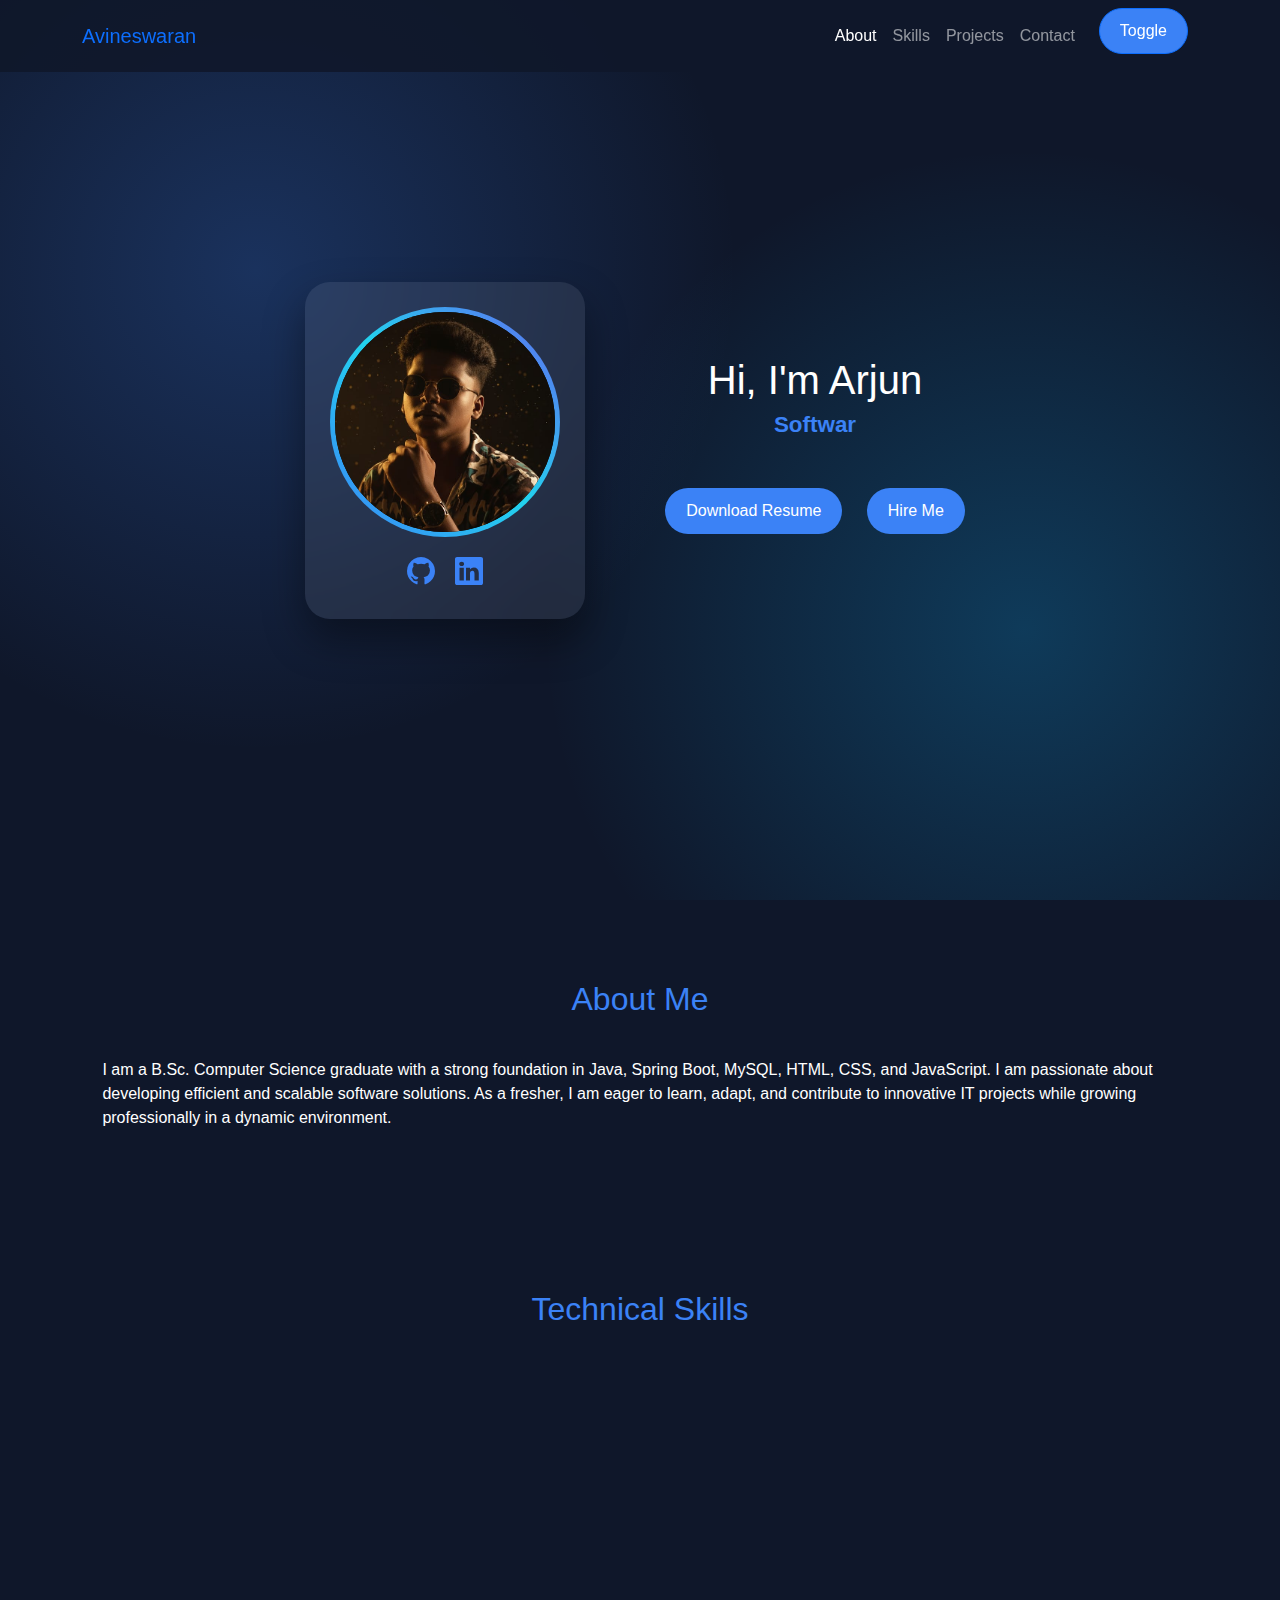
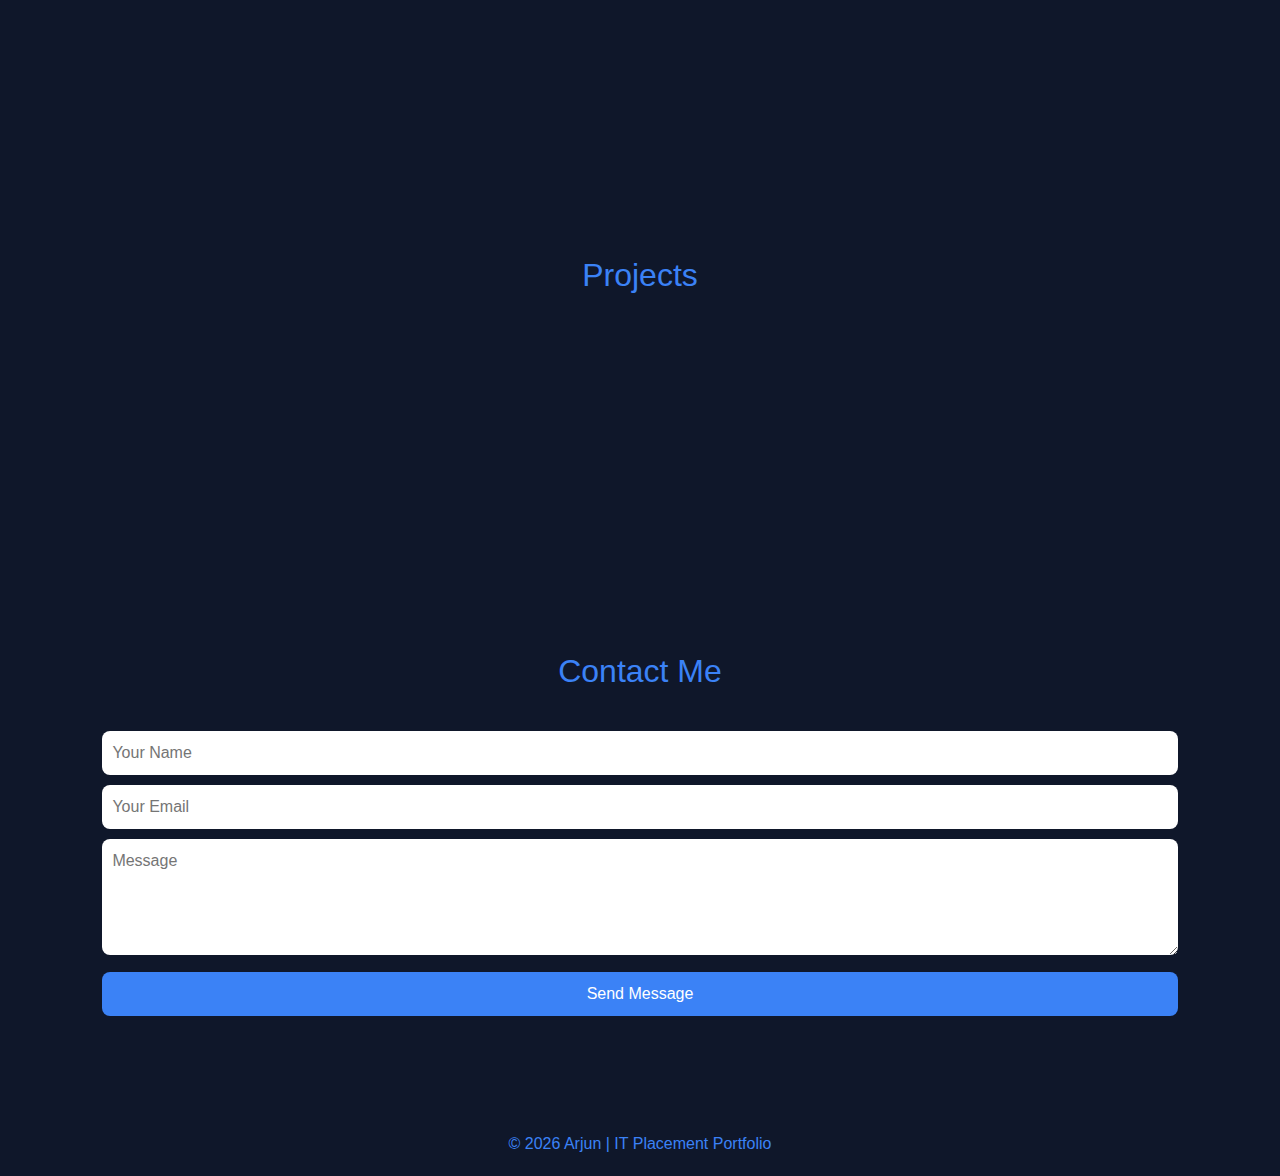
<file: index.html>
<!DOCTYPE html>
<html lang="en">
<head>
<meta charset="UTF-8">
<meta name="viewport" content="width=device-width, initial-scale=1.0">
<title>Arjun | Software Developer</title>
<link rel="stylesheet" href="style.css">

<!-- Bootstrap CSS -->
<link href="https://cdn.jsdelivr.net/npm/bootstrap@5.3.2/dist/css/bootstrap.min.css" rel="stylesheet">

<!-- Your Custom CSS -->
<link rel="stylesheet" href="style.css">

<link href="https://cdn.jsdelivr.net/npm/bootstrap-icons/font/bootstrap-icons.css" rel="stylesheet">
</head>
<body>


<!-- Bootstrap Navbar -->
<nav class="navbar navbar-expand-lg fixed-top navbar-dark" id="mainNavbar">
  <div class="container">
    <a class="navbar-brand text-primary" href="#">Avineswaran</a>
    <button class="navbar-toggler" type="button" data-bs-toggle="collapse" data-bs-target="#navbarNav"
      aria-controls="navbarNav" aria-expanded="false" aria-label="Toggle navigation">
      <span class="navbar-toggler-icon"></span>
    </button>
    <div class="collapse navbar-collapse justify-content-end" id="navbarNav">
  <ul class="navbar-nav">
    <li class="nav-item"><a class="nav-link active" href="#about">About</a></li>
    <li class="nav-item"><a class="nav-link" href="#skills">Skills</a></li>
    <li class="nav-item"><a class="nav-link" href="#projects">Projects</a></li>
    <li class="nav-item"><a class="nav-link" href="#contact">Contact</a></li>
  </ul>
  <!-- Toggle inside collapse -->
  <button class="btn btn-primary ms-3 mt-2 mt-lg-0" id="toggleTheme">Toggle</button>
</div>
 </div>
</nav>

<!-- Header -->
<header>
  <!-- Animated Background -->
  <div class="bg-animation"></div>

  <div class="hero-container">

    <!-- Profile Card -->
    <div class="profile-card">

      <div class="profile-img">
        <img src="profile.jpg" alt="Arjun Profile Picture">
      </div>

      <!-- Social Icons -->
      <div class="social-icons">
        <a href="https://github.com/Avines07" target="_blank" title="GitHub">
          <i class="bi bi-github"></i>
        </a>
        <a href="https://linkedin.com/in/yourusername" target="_blank" title="LinkedIn">
          <i class="bi bi-linkedin"></i>
        </a>
      </div>

    </div>

    <!-- Text Content -->
    <div class="hero-text">
      <h1>Hi, I'm Arjun</h1>
      <h2 class="typing"></h2>
      <a href="resume.pdf" download class="btn">Download Resume</a>
      <a href="#contact" class="btn">Hire Me</a>
    </div>

  </div>
</header>

<!-- About Section -->
<section id="about">
<h2>About Me</h2>
<div class="cardreveal">
I am a B.Sc. Computer Science graduate with a strong foundation in Java, Spring Boot, MySQL, HTML, CSS, and JavaScript. I am passionate about developing efficient and scalable software solutions. As a fresher, I am eager to learn, adapt, and contribute to innovative IT projects while growing professionally in a dynamic environment.
</div>
</section>

<!-- Skills Section -->
<section id="skills">
<h2>Technical Skills</h2>
<div class="skills card reveal">
<div class="skill">Java<div class="bar"><div class="progress" data-width="90%"></div></div></div>
<div class="skill">Spring Boot<div class="bar"><div class="progress" data-width="85%"></div></div></div>
<div class="skill">MySQL<div class="bar"><div class="progress" data-width="80%"></div></div></div>
<div class="skill">HTML/CSS<div class="bar"><div class="progress" data-width="95%"></div></div></div>
<div class="skill">JavaScript<div class="bar"><div class="progress" data-width="85%"></div></div></div>
</div>
</section>

<!-- Projects Section -->
<section id="projects">
<h2>Projects</h2>
<div class="projects card reveal">
<div class="project">
<h3>Library Management System</h3>
<p>Spring Boot + MySQL backend web app.</p>
<a href="https://github.com/yourusername/library-management" target="_blank">GitHub Link</a>
</div>
<div class="project">
<h3>Student Result Management</h3>
<p>Java + JDBC desktop app.</p>
<a href="https://github.com/yourusername/student-result" target="_blank">GitHub Link</a>
</div>
</div>
</section>

<!-- Contact Section -->
<section id="contact">
<h2>Contact Me</h2>
<div class="cardreveal">
<form id="contactForm" method="POST" action="http://localhost:8080/contact">
<input type="text" name="name" placeholder="Your Name" required>
<input type="email" name="email" placeholder="Your Email" required>
<textarea name="message" rows="4" placeholder="Message"></textarea>
<button type="submit">Send Message</button>
</form>
<p id="responseMsg" style="margin-top:10px;"></p>
</div>
</section>

<!-- Footer -->
<footer>
© 2026 Arjun | IT Placement Portfolio
</footer>

<!-- Bootstrap JS -->
<script src="https://cdn.jsdelivr.net/npm/bootstrap@5.3.2/dist/js/bootstrap.bundle.min.js"></script>

<!-- Custom JS -->
<script>
// Dark/Light toggle for body + navbar
const toggleBtn = document.getElementById('toggleTheme');
toggleBtn.addEventListener('click', () => {
    document.body.classList.toggle('light');
    const navbar = document.getElementById('mainNavbar');
    navbar.classList.toggle('navbar-light');
    navbar.classList.toggle('bg-light');
    navbar.classList.toggle('navbar-dark');
    navbar.classList.toggle('bg-dark');
});

// Typing effect
const text=["Software Developer","Java Backend Developer","IT Fresher"];
let i=0,j=0,current="",isDeleting=false;
function type(){
const typing=document.querySelector(".typing");
if(i<text.length){
if(!isDeleting&&j<=text[i].length){current=text[i].substring(0,j++);}
else if(isDeleting&&j>=0){current=text[i].substring(0,j--);}
typing.textContent=current;
if(j===text[i].length) isDeleting=true;
if(j===0&&isDeleting){isDeleting=false;i++;}
}else{i=0;}
setTimeout(type,100);
}
type();

// Scroll reveal & progress bars
window.addEventListener("scroll",()=>{
document.querySelectorAll(".reveal").forEach(el=>{
if(el.getBoundingClientRect().top<window.innerHeight-100){
el.classList.add("show");
el.querySelectorAll(".progress").forEach(p=>{p.style.width=p.dataset.width;});
}
});

// Section highlight scroll
const sections=document.querySelectorAll("section");
const navLinks=document.querySelectorAll("nav a");
sections.forEach(sec=>{
const top=sec.getBoundingClientRect().top;
const id=sec.getAttribute("id");
if(top<150 && top>-sec.offsetHeight+150){
navLinks.forEach(a=>a.classList.remove("active"));
document.querySelector(`nav a[href="#${id}"]`).classList.add("active");
}
});
});

// Contact form submit
const form=document.getElementById("contactForm");
form.addEventListener("submit", async e=>{
e.preventDefault();
const data={name:form.name.value,email:form.email.value,message:form.message.value};
await fetch(form.action,{method:'POST',headers:{'Content-Type':'application/json'},body:JSON.stringify(data)});
document.getElementById("responseMsg").textContent="Message sent successfully!";
form.reset();
});
</script>
</body>
</html>
</file>
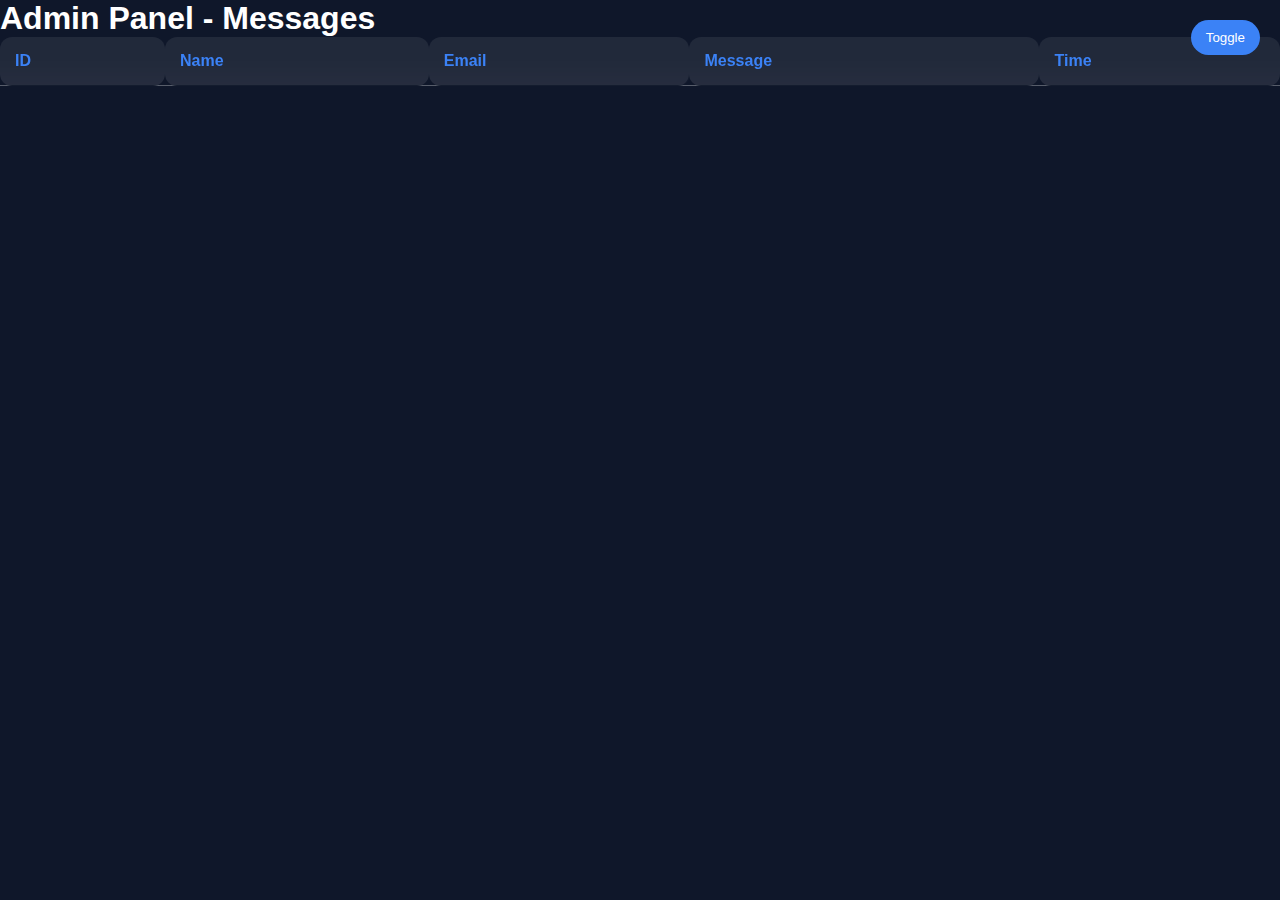
<file: admin.html>
<!DOCTYPE html>
<html lang="en">
<head>
<meta charset="UTF-8">
<meta name="viewport" content="width=device-width, initial-scale=1.0">
<title>Admin Panel | Portfolio</title>
<link rel="stylesheet" href="style.css">
</head>
<body>
<button class="toggle-btn" onclick="document.body.classList.toggle('light')">Toggle</button>
<h1>Admin Panel - Messages</h1>
<div class="table-container">
<table>
<thead>
<tr><th>ID</th><th>Name</th><th>Email</th><th>Message</th><th>Time</th></tr>
</thead>
<tbody id="messagesTable"></tbody>
</table>
</div>

<script>
async function loadMessages(){
  try{
    const res=await fetch('http://localhost:8080/messages');
    const data=await res.json();
    const table=document.getElementById('messagesTable');
    table.innerHTML="";
    data.forEach(msg=>{
      const row=document.createElement('tr');
      row.innerHTML=`<td>${msg.id}</td><td>${msg.name}</td><td>${msg.email}</td><td>${msg.message}</td><td>${new Date(msg.createdAt).toLocaleString()}</td>`;
      table.appendChild(row);
    });
  }catch(err){console.error(err);}
}
loadMessages();
setInterval(loadMessages,5000);
</script>
</body>
</html>
</file>
<file: style.css>
/* =========================
   Root variables
========================= */
:root{
  --bg:#0f172a;
  --text:#fff;
  --card-bg:rgba(255,255,255,0.08);
  --primary:#3b82f6;
  --glass-blur:12px;
}
.light{
  --bg:#f8fafc;
  --text:#0f172a;
  --card-bg:rgba(255,255,255,0.05);
}

/* =========================
   Global styles
========================= */
*{
  margin:0;
  padding:0;
  box-sizing:border-box;
  font-family:'Segoe UI',sans-serif;
  scroll-behavior:smooth;
  transition:0.4s;
}
body{
  background:var(--bg);
  color:var(--text);
}
a{
  text-decoration:none;
  color:inherit;
}

/* =========================
   Bootstrap Navbar Fix
========================= */
#mainNavbar.navbar-dark { background-color: rgba(15,23,42,0.9) !important; }
#mainNavbar.navbar-light { background-color: rgba(248,250,252,0.95) !important; }
#mainNavbar .nav-link { transition: 0.3s; }
#mainNavbar .nav-link:hover { color: var(--primary) !important; }

/* =========================
   Toggle Button
========================= */
.toggle-btn{
  position:fixed;
  top:20px;
  right:20px;
  background:var(--primary);
  border:none;
  padding:10px 15px;
  border-radius:20px;
  color:white;
  cursor:pointer;
  z-index:1100;
}

/* Default position - desktop */
.toggle-btn{
  position:fixed;
  top:20px;
  right:20px;
  z-index:1100;
}

/* Mobile responsive - move toggle below navbar */
@media(max-width:768px){
  .toggle-btn{
    position:relative; /* make it part of the navbar container flow */
    top:auto;
    right:auto;
    margin:10px auto;
    display:block;
  }
}


.btn{
  display:inline-block;
  padding:10px 20px;
  background:var(--primary);
  color:white;
  border-radius:25px;
  margin:10px;
  transition:0.3s;
}
.btn:hover{ transform:scale(1.05); }

/* =========================
   Header
========================= */
header{
  height:100vh;
  display:flex;
  align-items:center;
  justify-content:center;
  text-align:center;
  padding:20px;
}
header h1{ font-size:2.5rem; }
.typing{ color:var(--primary); font-weight:bold; }

/* =========================
   Sections
========================= */
section{
  padding:80px 8%;
  scroll-margin-top:80px;
}
h2{
  text-align:center;
  margin-bottom:40px;
  color:var(--primary);
}

/* =========================
   Glass UI Cards
========================= */
.card{
  background:var(--card-bg);
  backdrop-filter:blur(var(--glass-blur));
  border-radius:20px;
  padding:25px;
  margin-bottom:20px;
  opacity:0;
  transform:translateY(40px);
  transition:0.6s, transform 0.3s ease-in-out;
}
.card.show{
  opacity:1;
  transform:translateY(0);
}
.card:hover{
  transform:translateY(-10px) scale(1.02);
  box-shadow:0 8px 25px rgba(0,0,0,0.3);
}

/* =========================
   Skills & Progress Bars
========================= */
.skills .skill{ margin-bottom:15px; }
.bar{
  height:10px;
  background:#334155;
  border-radius:10px;
  overflow:hidden;
}
.progress{
  height:100%;
  background:var(--primary);
  width:0;
  transition:1.5s;
}
.skills.card {
    background: rgba(15,23,42,0.9); /* darker glass background */
    color: var(--text); /* ensure text uses main text color */
}
.skills .skill {
    color: var(--text);
    font-weight: 500;
    margin-bottom: 15px;
}
.skills .bar {
    height: 12px;
    background: #334155; /* dark track */
    border-radius: 10px;
    overflow: hidden;
}
.skills .progress {
    height: 100%;
    background: var(--primary); /* bright blue bar */
    width: 0; /* animated via JS */
    transition: 1.5s;
}
.skills .skill:hover {
    color: var(--primary);
}


/* =========================
   Projects Section
========================= */
.projects{
  display:grid;
  grid-template-columns:repeat(auto-fit,minmax(280px,1fr));
  gap:25px;
}

/* Individual Project */
.projects .project h3{
  color:var(--text);
  font-size:1.3rem;
  font-weight:600;
  margin-bottom:5px;
}
.projects .project p{
  color:var(--text);
  opacity:1;
  margin-bottom:8px;
}
.projects .project a{
  color:var(--primary);
  text-decoration:underline;
  font-weight:500;
  transition:0.3s;
}
.projects .project a:hover{
  color:#0284c7;
}

/* =========================
   Contact Form
========================= */
form input, form textarea{
  width:100%;
  padding:10px;
  margin-bottom:10px;
  border-radius:8px;
  border:none;
}
form button{
  width:100%;
  padding:10px;
  border:none;
  background:var(--primary);
  color:white;
  border-radius:8px;
  cursor:pointer;
  transition:0.3s;
}
form button:hover{ transform:scale(1.05); }

/* =========================
   Admin Table
========================= */
.table-container{ overflow-x:auto; }
table{
  width:100%;
  border-collapse:collapse;
  min-width:600px;
}
th,td{
  padding:15px;
  border-bottom:1px solid rgba(255,255,255,0.3);
  text-align:left;
  backdrop-filter:blur(var(--glass-blur));
  background:var(--card-bg);
  border-radius:12px;
  transition:0.3s, transform 0.3s ease-in-out;
}
tr:hover td{
  transform:scale(1.02);
  box-shadow:0 6px 20px rgba(0,0,0,0.3);
}
th{ color:var(--primary); }

/* =========================
   Footer
========================= */
footer{
  text-align:center;
  padding:20px;
  color:var(--primary);
}

/* =========================
   Responsive
========================= */
@media(max-width:768px){
  th,td{ padding:10px; }
}
@media(max-width:600px){
  header h1{ font-size:1.8rem; }
}


/* =========================
   Background Animation
========================= */
.bg-animation{
  position:absolute;
  top:0;left:0;
  width:100%;
  height:100%;
  background:
    radial-gradient(circle at 20% 30%, rgba(59,130,246,0.25), transparent 40%),
    radial-gradient(circle at 80% 70%, rgba(14,165,233,0.25), transparent 40%);
  animation: bgMove 12s infinite alternate ease-in-out;
  z-index:-1;
}

@keyframes bgMove{
  0%{background-position:0% 0%;}
  100%{background-position:100% 100%;}
}

/* =========================
   Hero Layout
========================= */
.hero-container{
  display:flex;
  align-items:center;
  justify-content:center;
  gap:70px;
  flex-wrap:wrap;
  text-align:center;
  position:relative;
}

/* =========================
   Profile Card
========================= */
.profile-card{
  padding:25px;
  border-radius:25px;
  background:rgba(255,255,255,0.08);
  backdrop-filter:blur(15px);
  box-shadow:0 20px 40px rgba(0,0,0,0.4);
  animation: float 4s ease-in-out infinite;
}

/* Floating Animation */
@keyframes float{
  0%{transform:translateY(0);}
  50%{transform:translateY(-15px);}
  100%{transform:translateY(0);}
}

/* =========================
   Profile Image with Gradient Glow
========================= */
.profile-img{
  padding:5px;
  border-radius:50%;
  background:linear-gradient(45deg,#3b82f6,#22d3ee,#6366f1);
  animation: rotateGlow 6s linear infinite;
}



@keyframes rotateGlow{
  0%{filter:hue-rotate(0deg);}
  100%{filter:hue-rotate(360deg);}
}

.profile-img img{
  width:220px;
  height:220px;
  border-radius:50%;
  object-fit:cover;
  object-position: 50% 30%;
  background:#000;
}

/* =========================
   Social Icons
========================= */
.social-icons{
  display:flex;
  justify-content:center;
  gap:20px;
  margin-top:15px;
}

.social-icons a{
  font-size:28px;
  color:var(--primary);
  transition:0.3s;
}

.social-icons a:hover{
  color:#22d3ee;
  transform:scale(1.2);
}

/* =========================
   Hero Text
========================= */
.hero-text{
  max-width:500px;
}

.hero-text h1{
  font-size:2.5rem;
}

.typing{
  font-size:1.4rem;
  color:var(--primary);
  font-weight:600;
}

/* =========================
   Responsive
========================= */
@media(max-width:768px){
  .hero-container{
    flex-direction:column;
    gap:40px;
  }

  .profile-img img{
    width:180px;
    height:180px;
  }
}
</file>
